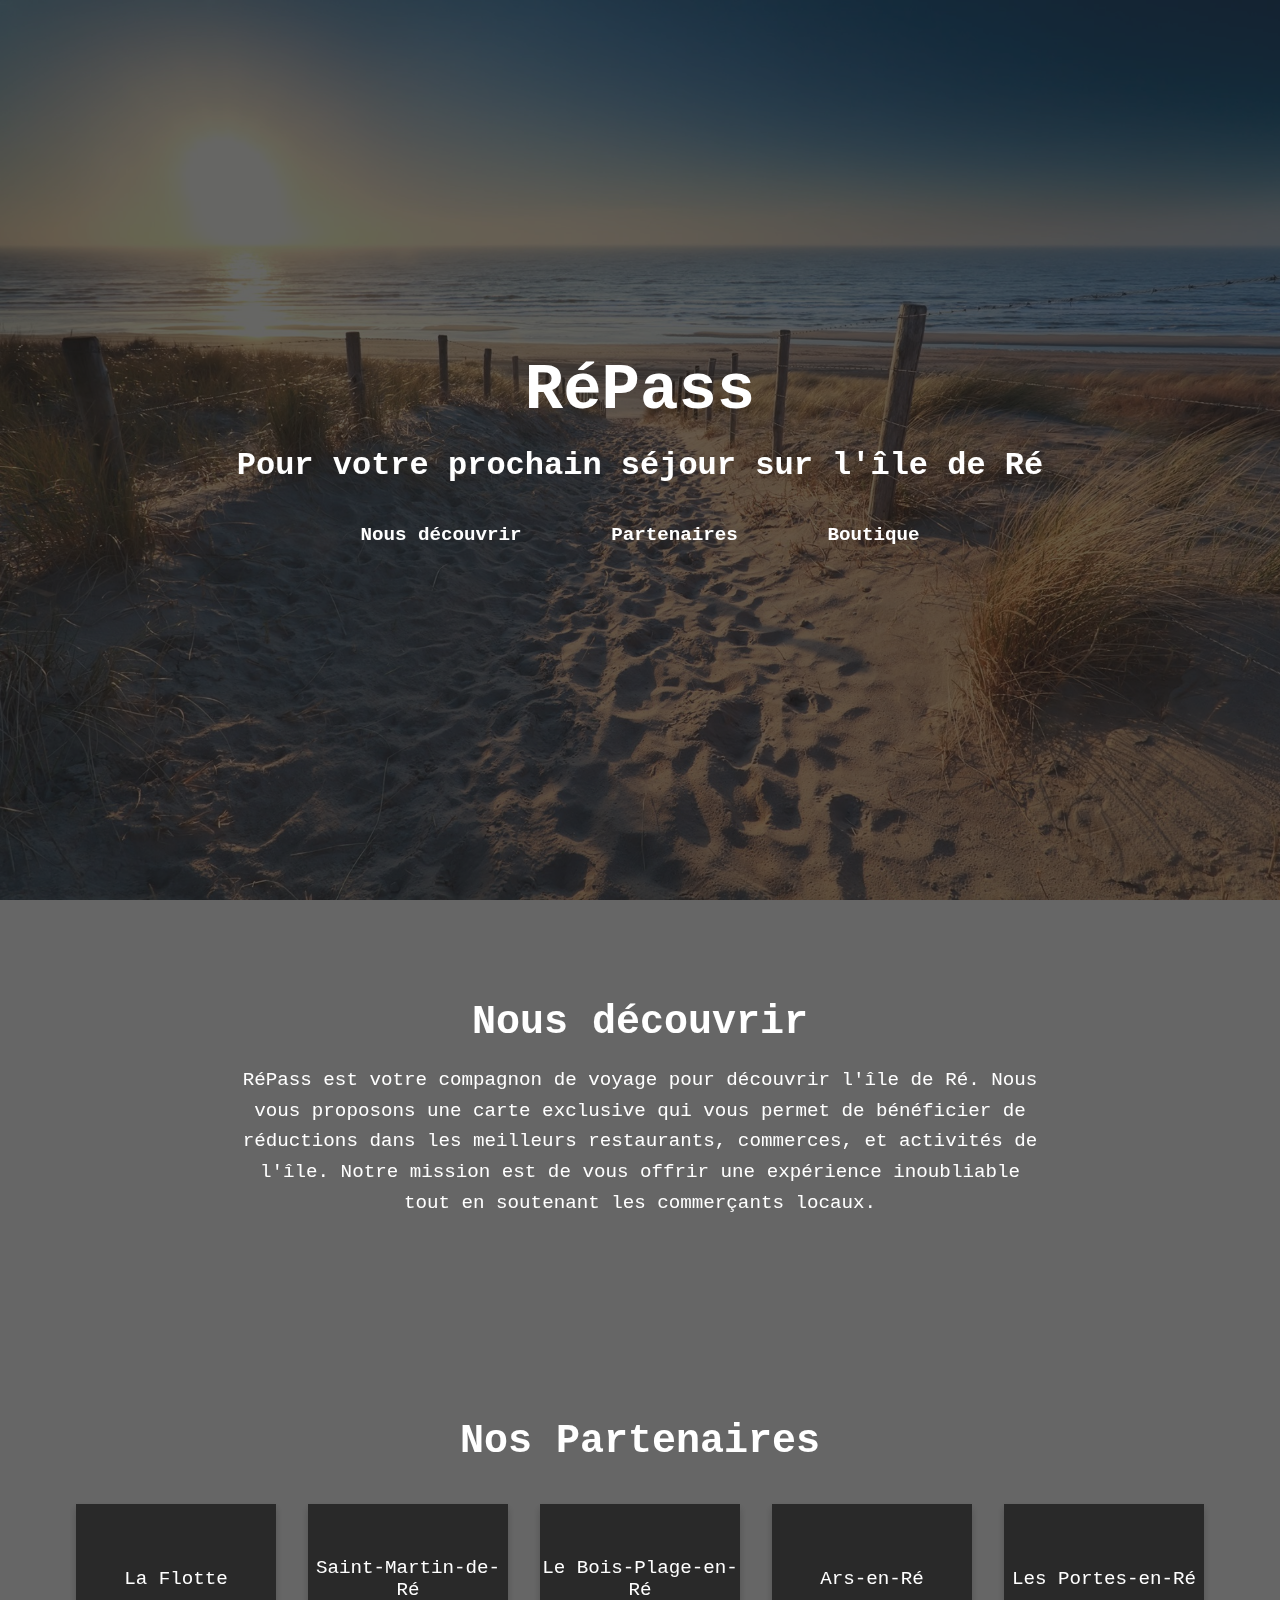
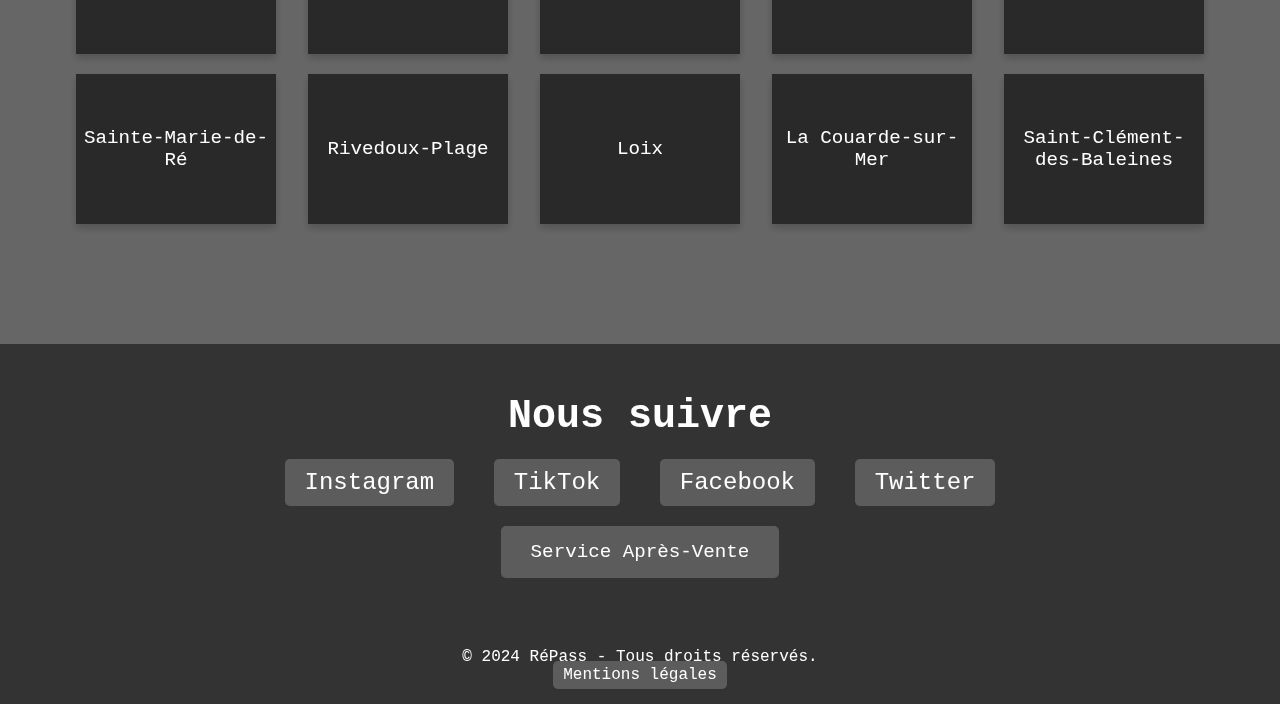
<file: index.html>
<!DOCTYPE html>
<html lang="fr">
<head>
    <meta charset="UTF-8">
    <meta name="viewport" content="width=device-width, initial-scale=1.0">
    <title>RéPass - Votre compagnon pour l'île de Ré</title>

    <style>
        /* Effet de parallax pour toute la page */
        * {
            margin: 0;
            padding: 0;
            box-sizing: border-box;
        }

        body, html {
            height: 100%;
            font-family: 'Courier New', Courier, monospace; /* Application de la police Courier New */
        }

        body {
            scroll-behavior: smooth;
        }

        /* Photo de fond sur toute la page */
        body::before {
            content: "";
            background-image: url('photodacceuil.jpg'); /* Chemin mis à jour pour la photo */
            background-attachment: fixed;
            background-position: center;
            background-repeat: no-repeat;
            background-size: cover;
            position: fixed;
            top: 0;
            left: 0;
            width: 100%;
            height: 100%;
            z-index: -1;
            opacity: 0.8;
        }

        /* Centrage du texte principal */
        .hero-section {
            display: flex;
            flex-direction: column;
            justify-content: center;
            align-items: center;
            text-align: center;
            height: 100vh;
            color: white;
            background-color: rgba(0, 0, 0, 0.6);
            position: relative;
        }

        .hero-section h1 {
            font-size: 4em;
            margin-bottom: 20px;
        }

        .hero-section h2 {
            font-size: 2em;
            margin-bottom: 40px;
        }

        /* Menu de navigation sous les textes principaux */
        .hero-section nav a {
            margin: 0 20px;
            color: white;
            text-decoration: none;
            font-size: 1.2em;
            font-weight: bold;
            padding: 10px 20px;
            border-radius: 5px;
            transition: background-color 0.3s;
        }

        .hero-section nav a:hover {
            background-color: rgba(255, 255, 255, 0.2);
        }

        section {
            padding: 100px 50px;
            text-align: center;
            color: white;
            position: relative;
            z-index: 1;
        }

        #about, #partners {
            padding-top: 100px;
        }

        /* Style de la section Nous découvrir */
        #about {
            background-color: rgba(0, 0, 0, 0.6);
        }

        #about h2 {
            font-size: 2.5em;
            margin-bottom: 20px;
        }

        #about p {
            font-size: 1.2em;
            max-width: 800px;
            margin: 0 auto;
            line-height: 1.6;
        }

        /* Style de la section Partenaires */
        #partners {
            background-color: rgba(0, 0, 0, 0.6);
        }

        #partners h2 {
            font-size: 2.5em;
            margin-bottom: 20px;
        }

        #partners .villages-grid {
            display: grid;
            grid-template-columns: repeat(5, 1fr);
            gap: 20px;
            justify-items: center;
            padding: 20px;
        }

        .village-link {
            display: flex;
            justify-content: center;
            align-items: center;
            width: 100%;
            max-width: 200px;
            height: 150px;
            background-color: rgba(0, 0, 0, 0.6);
            color: white;
            text-align: center;
            font-size: 1.2em;
            text-decoration: none;
            transition: background-color 0.3s, transform 0.3s;
            box-shadow: 0 4px 8px rgba(0, 0, 0, 0.2);
        }

        .village-link:hover {
            background-color: rgba(0, 0, 0, 0.8);
            transform: scale(1.05);
        }

        /* Section Nous suivre */
        .social-section {
            background-color: rgba(0, 0, 0, 0.8);
            color: white;
            padding: 50px;
            text-align: center;
        }

        .social-section h2 {
            font-size: 2.5em;
            margin-bottom: 30px;
        }

        .social-links a {
            margin: 0 15px;
            color: white;
            text-decoration: none;
            font-size: 1.5em;
            padding: 10px 20px;
            border-radius: 5px;
            background-color: rgba(255, 255, 255, 0.2);
            transition: background-color 0.3s, transform 0.3s;
        }

        .social-links a:hover {
            background-color: rgba(255, 255, 255, 0.4);
            transform: scale(1.1);
        }

        /* Bouton Service Après Vente */
        .sav-button {
            display: inline-block;
            margin-top: 30px;
            padding: 15px 30px;
            background-color: rgba(255, 255, 255, 0.2);
            color: white;
            font-size: 1.2em;
            border-radius: 5px;
            text-decoration: none;
            transition: background-color 0.3s, transform 0.3s;
        }

        .sav-button:hover {
            background-color: rgba(255, 255, 255, 0.4);
            transform: scale(1.05);
        }

        /* Amélioration du footer */
        footer {
            background-color: rgba(0, 0, 0, 0.8);
            padding: 20px;
            text-align: center;
            color: white;
        }

        footer a {
            color: white;
            text-decoration: none;
            padding: 5px 10px;
            border-radius: 5px;
            background-color: rgba(255, 255, 255, 0.2);
            transition: background-color 0.3s;
        }

        footer a:hover {
            background-color: rgba(255, 255, 255, 0.4);
        }

        /* Mobile responsive */
        @media (max-width: 768px) {
            .hero-section h1 {
                font-size: 3em;
            }

            .hero-section h2 {
                font-size: 1.5em;
            }

            .hero-section nav a {
                font-size: 1em;
            }

            .villages-grid {
                grid-template-columns: repeat(2, 1fr);
            }

            .social-links a {
                font-size: 1.2em;
            }
        }
    </style>
</head>
<body>

    <!-- Section principale avec le texte centré -->
    <div class="hero-section">
        <h1>RéPass</h1>
        <h2>Pour votre prochain séjour sur l'île de Ré</h2>
        <nav>
            <a href="#about">Nous découvrir</a>
            <a href="#partners">Partenaires</a>
            <a href="boutique.html">Boutique</a>
        </nav>
    </div>

    <!-- Section Nous découvrir -->
    <section id="about">
        <h2>Nous découvrir</h2>
        <p>RéPass est votre compagnon de voyage pour découvrir l'île de Ré. Nous vous proposons une carte exclusive qui vous permet de bénéficier de réductions dans les meilleurs restaurants, commerces, et activités de l'île. Notre mission est de vous offrir une expérience inoubliable tout en soutenant les commerçants locaux.</p>
    </section>

    <!-- Section Partenaires -->
    <section id="partners">
        <h2>Nos Partenaires</h2>
        <div class="villages-grid">
            <a href="partenaires.html" class="village-link">La Flotte</a>
            <a href="partenaires.html" class="village-link">Saint-Martin-de-Ré</a>
            <a href="partenaires.html" class="village-link">Le Bois-Plage-en-Ré</a>
            <a href="partenaires.html" class="village-link">Ars-en-Ré</a>
            <a href="partenaires.html" class="village-link">Les Portes-en-Ré</a>
            <a href="partenaires.html" class="village-link">Sainte-Marie-de-Ré</a>
            <a href="partenaires.html" class="village-link">Rivedoux-Plage</a>
            <a href="partenaires.html" class="village-link">Loix</a>
            <a href="partenaires.html" class="village-link">La Couarde-sur-Mer</a>
            <a href="partenaires.html" class="village-link">Saint-Clément-des-Baleines</a>
        </div>
    </section>

    <!-- Section Nous suivre -->
    <section class="social-section">
        <h2>Nous suivre</h2>
        <div class="social-links">
            <a href="https://www.instagram.com" target="_blank">Instagram</a>
            <a href="https://www.tiktok.com" target="_blank">TikTok</a>
            <a href="https://www.facebook.com" target="_blank">Facebook</a>
            <a href="https://www.twitter.com" target="_blank">Twitter</a>
        </div>

        <a href="service-apres-vente.html" class="sav-button">Service Après-Vente</a>
    </section>

    <!-- Pied de page -->
    <footer>
        <p>© 2024 RéPass - Tous droits réservés.</p>
        <a href="mentionslegales.html">Mentions légales</a>
    </footer>

</body>
</html>
</file>
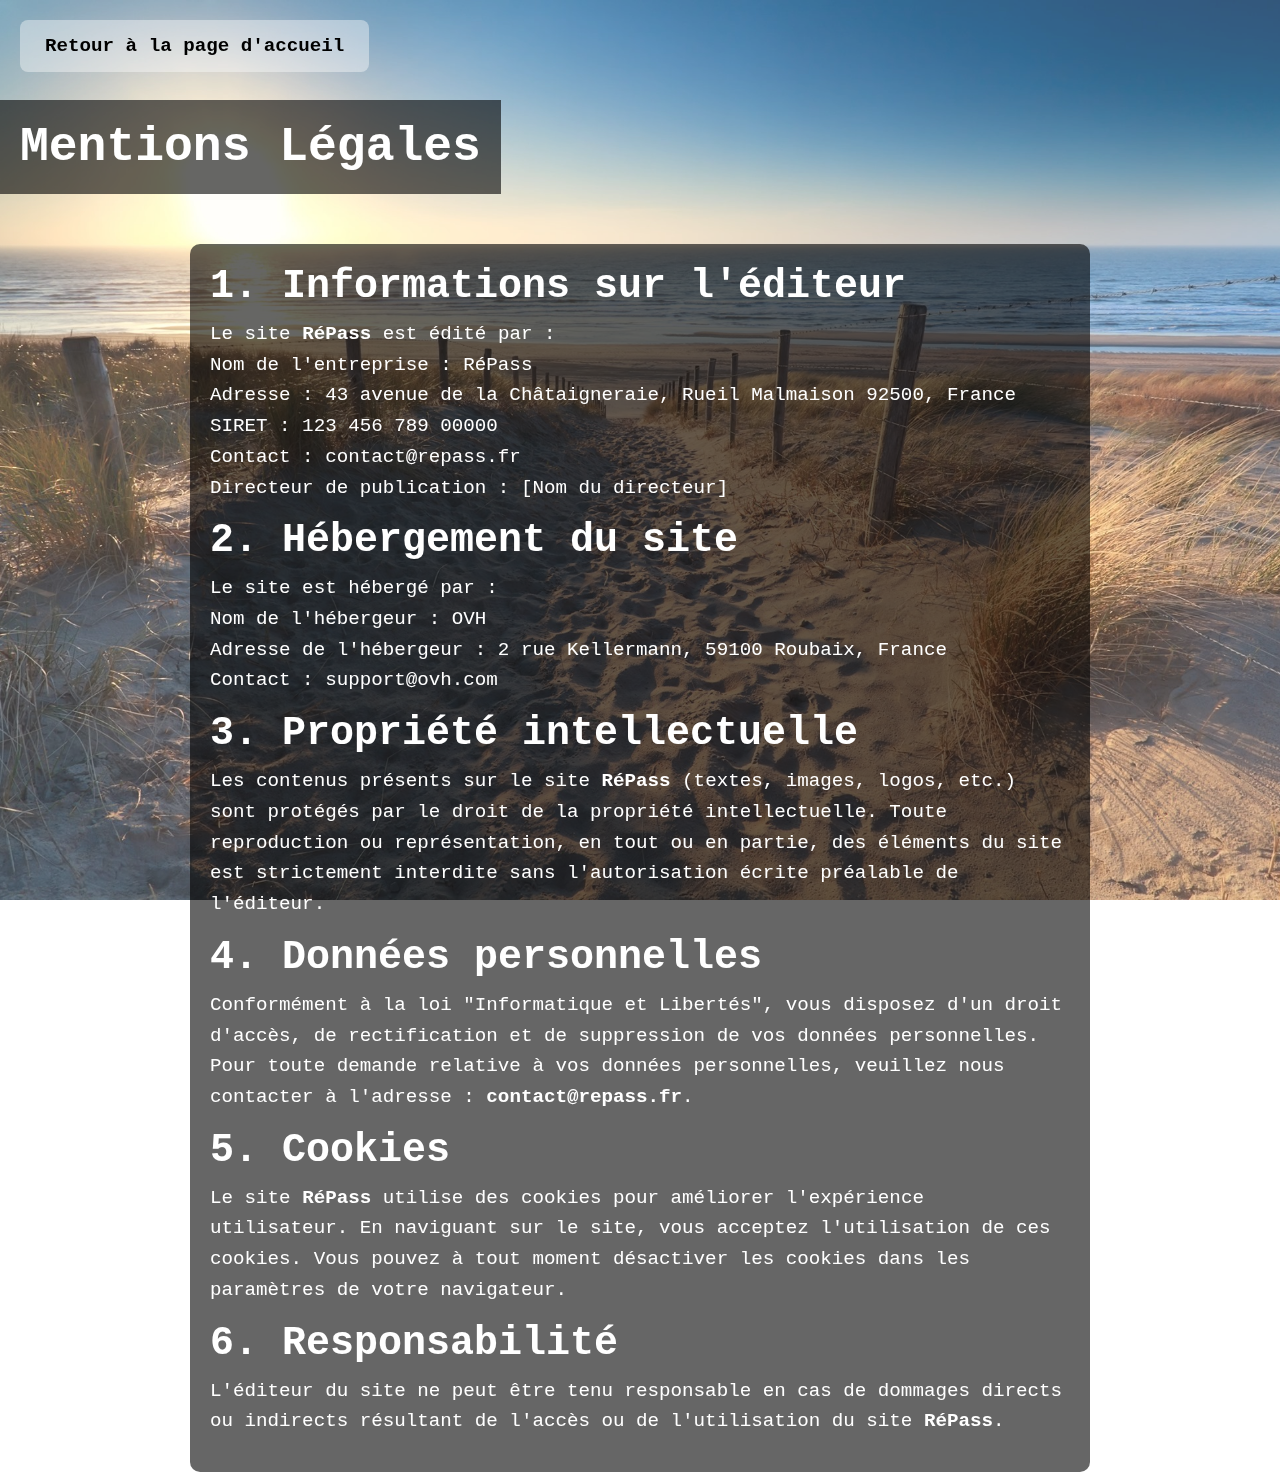
<file: mentionslegales.html>
<!DOCTYPE html>
<html lang="fr">
<head>
    <meta charset="UTF-8">
    <meta name="viewport" content="width=device-width, initial-scale=1.0">
    <title>Mentions Légales - RéPass</title>

    <style>
        /* Effet de parallax et police Courier New */
        * {
            margin: 0;
            padding: 0;
            box-sizing: border-box;
        }

        body, html {
            height: 100%;
            font-family: 'Courier New', Courier, monospace;
        }

        body {
            scroll-behavior: smooth;
        }

        /* Photo de fond sur toute la page */
        body::before {
            content: "";
            background-image: url('photodacceuil.jpg'); /* Remplacer par l'URL de l'image */
            background-attachment: fixed;
            background-position: center;
            background-repeat: no-repeat;
            background-size: cover;
            position: fixed;
            top: 0;
            left: 0;
            width: 100%;
            height: 100%;
            z-index: -1;
            opacity: 0.8;
        }

        /* Bouton retour à la page d'accueil */
        .back-button {
            position: absolute;
            top: 20px;
            left: 20px;
            padding: 15px 25px;
            background-color: rgba(255, 255, 255, 0.4);
            color: black;
            font-size: 1.2em;
            border-radius: 8px;
            text-decoration: none;
            transition: background-color 0.3s, transform 0.3s;
            font-weight: bold;
        }

        .back-button:hover {
            background-color: rgba(255, 255, 255, 0.6);
            transform: scale(1.05);
        }

        /* Titre principal centré */
        .legal-title {
            text-align: center;
            color: white;
            margin-top: 100px;
            font-size: 3em;
            background-color: rgba(0, 0, 0, 0.6);
            padding: 20px;
            display: inline-block;
        }

        /* Style de la section des mentions légales */
        .legal-section {
            margin: 50px auto;
            max-width: 900px;
            background-color: rgba(0, 0, 0, 0.6);
            color: white;
            padding: 20px;
            border-radius: 10px;
        }

        .legal-section h2 {
            font-size: 2.5em;
            margin-bottom: 10px;
        }

        .legal-section p {
            font-size: 1.2em;
            line-height: 1.6;
            margin-bottom: 15px;
        }

        /* Mobile responsive */
        @media (max-width: 768px) {
            .legal-title {
                font-size: 2em;
            }

            .legal-section h2 {
                font-size: 2em;
            }

            .back-button {
                font-size: 1em;
            }
        }
    </style>
</head>
<body>

    <!-- Bouton Retour à la page d'accueil -->
    <a href="index.html" class="back-button">Retour à la page d'accueil</a>

    <!-- Titre principal -->
    <h1 class="legal-title">Mentions Légales</h1>

    <!-- Section des mentions légales -->
    <section class="legal-section">
        <h2>1. Informations sur l'éditeur</h2>
        <p>Le site <strong>RéPass</strong> est édité par :<br>
        Nom de l'entreprise : RéPass<br>
        Adresse : 43 avenue de la Châtaigneraie, Rueil Malmaison 92500, France<br>
        SIRET : 123 456 789 00000<br>
        Contact : contact@repass.fr<br>
        Directeur de publication : [Nom du directeur]</p>

        <h2>2. Hébergement du site</h2>
        <p>Le site est hébergé par :<br>
        Nom de l'hébergeur : OVH<br>
        Adresse de l'hébergeur : 2 rue Kellermann, 59100 Roubaix, France<br>
        Contact : support@ovh.com</p>

        <h2>3. Propriété intellectuelle</h2>
        <p>Les contenus présents sur le site <strong>RéPass</strong> (textes, images, logos, etc.) sont protégés par le droit de la propriété intellectuelle. Toute reproduction ou représentation, en tout ou en partie, des éléments du site est strictement interdite sans l'autorisation écrite préalable de l'éditeur.</p>

        <h2>4. Données personnelles</h2>
        <p>Conformément à la loi "Informatique et Libertés", vous disposez d'un droit d'accès, de rectification et de suppression de vos données personnelles. Pour toute demande relative à vos données personnelles, veuillez nous contacter à l'adresse : <strong>contact@repass.fr</strong>.</p>

        <h2>5. Cookies</h2>
        <p>Le site <strong>RéPass</strong> utilise des cookies pour améliorer l'expérience utilisateur. En naviguant sur le site, vous acceptez l'utilisation de ces cookies. Vous pouvez à tout moment désactiver les cookies dans les paramètres de votre navigateur.</p>

        <h2>6. Responsabilité</h2>
        <p>L'éditeur du site ne peut être tenu responsable en cas de dommages directs ou indirects résultant de l'accès ou de l'utilisation du site <strong>RéPass</strong>.</p>

    </section>

</body>
</html>
</file>
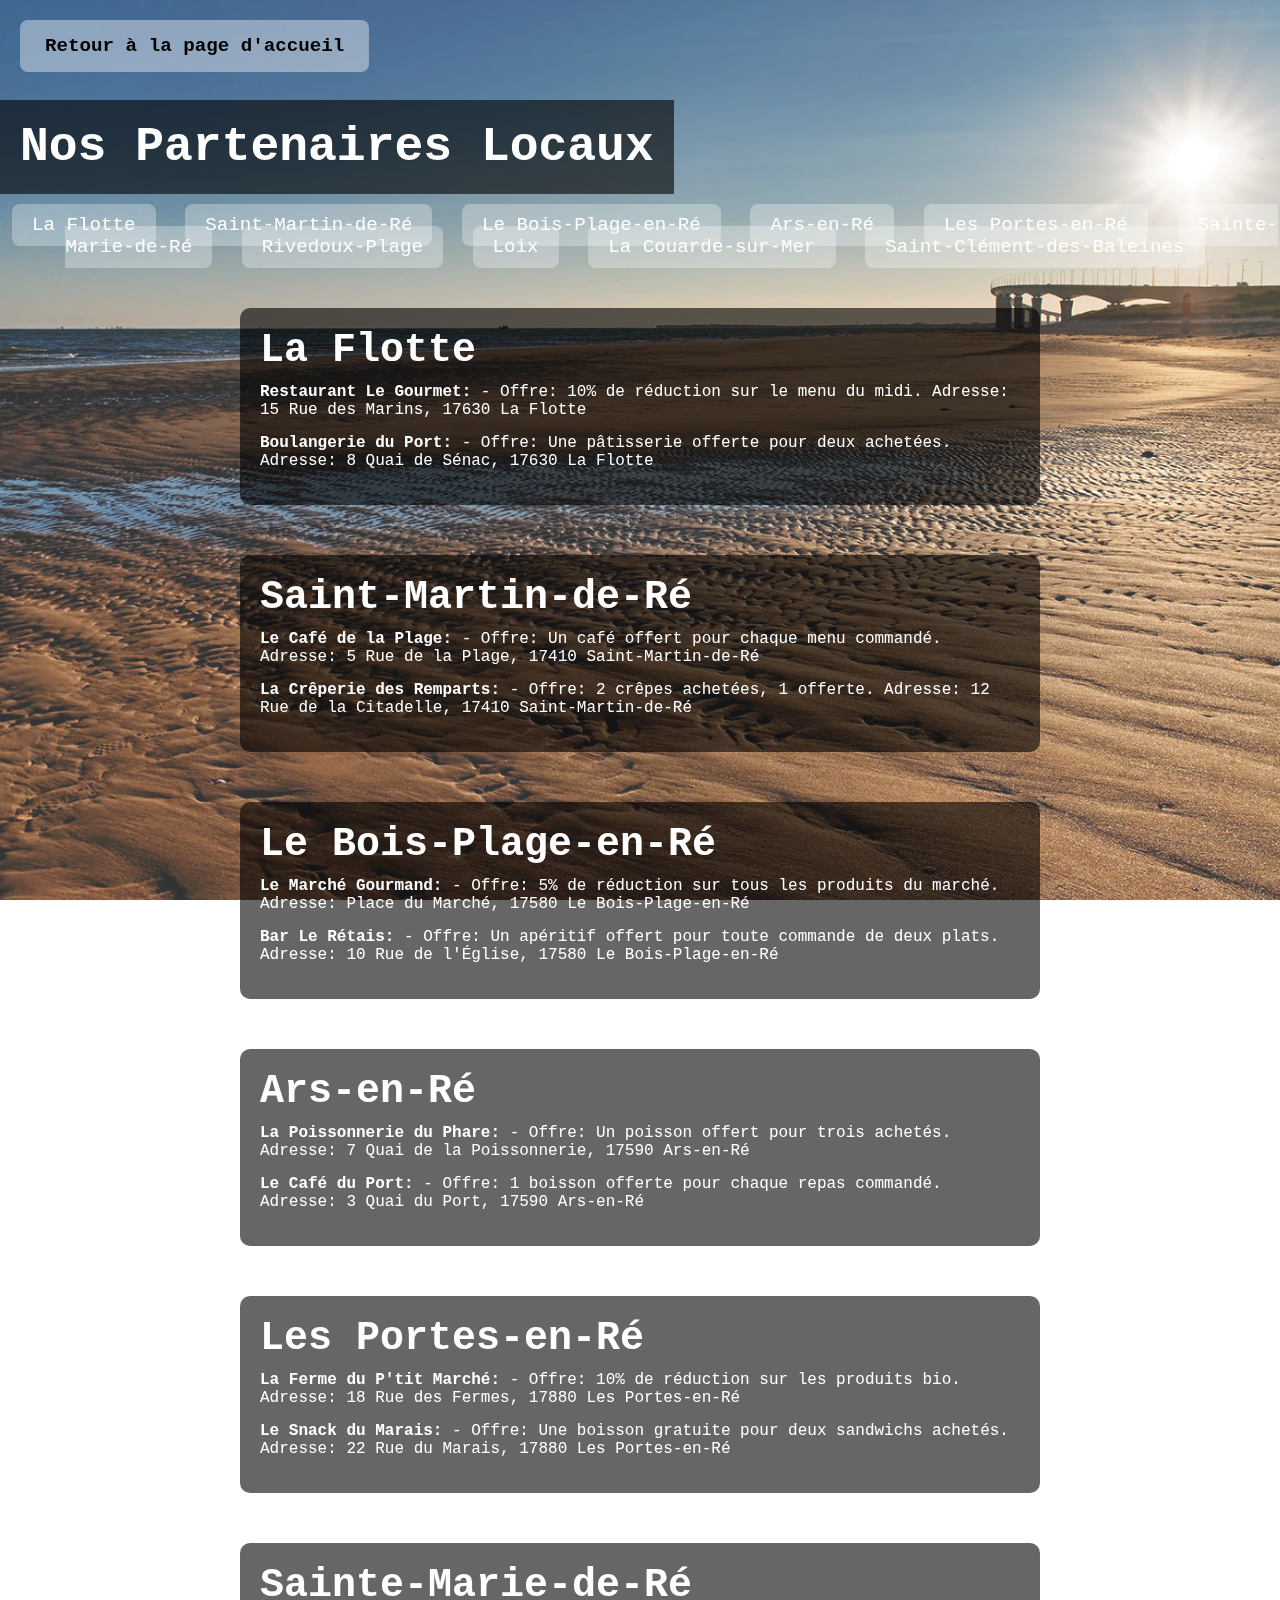
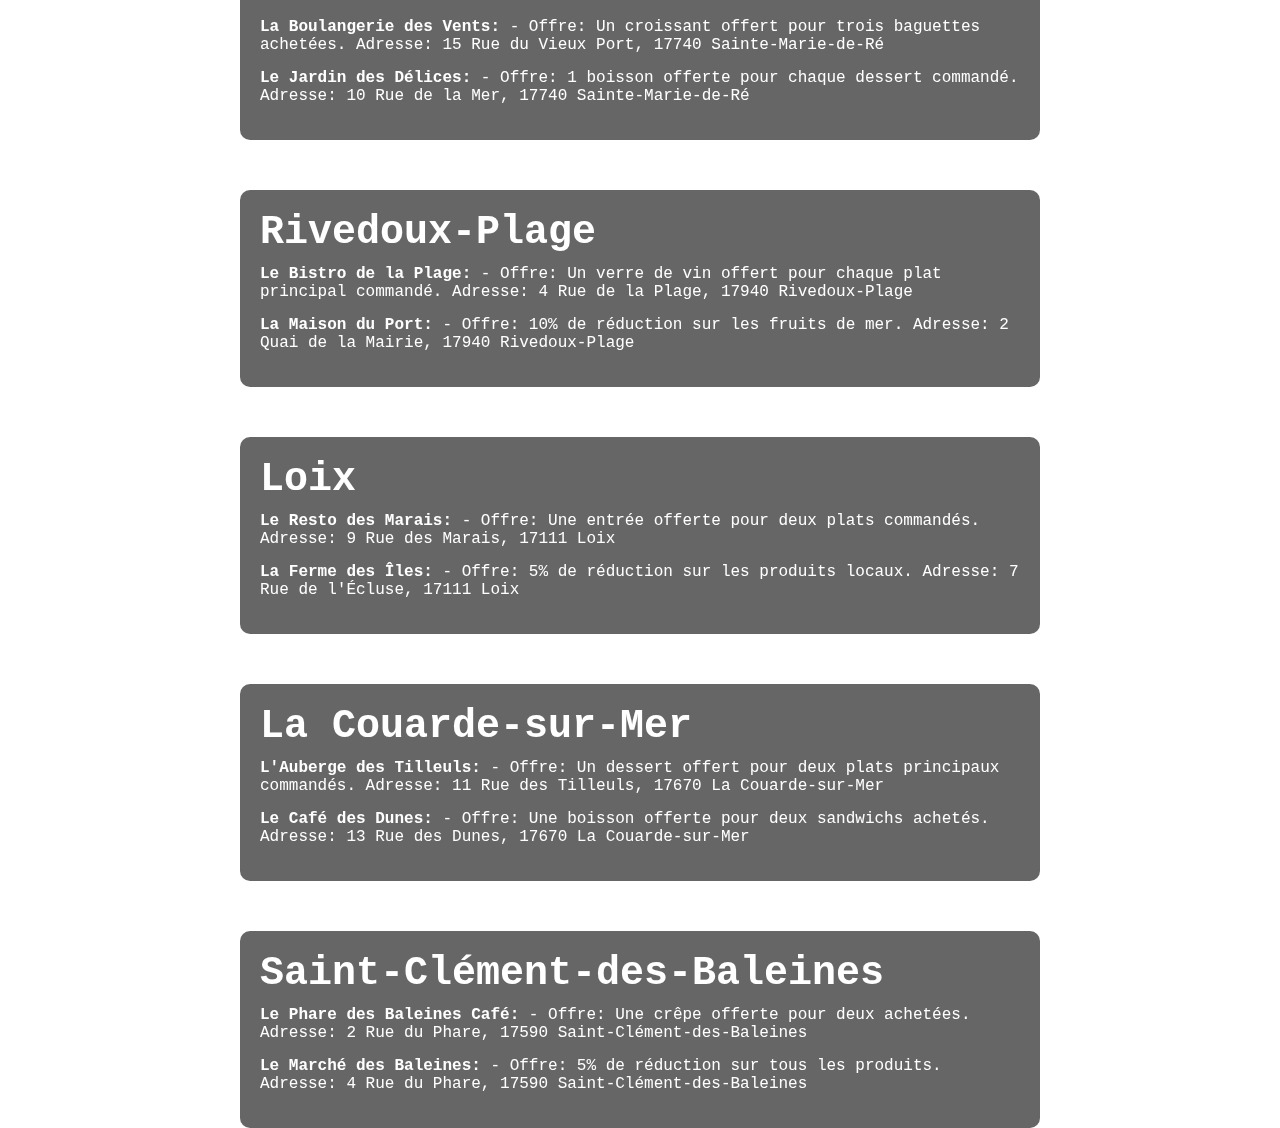
<file: partenaires.html>
<!DOCTYPE html>
<html lang="fr">
<head>
    <meta charset="UTF-8">
    <meta name="viewport" content="width=device-width, initial-scale=1.0">
    <title>Nos Partenaires Locaux - RéPass</title>

    <style>
        /* Effet de parallax et police Courier New */
        * {
            margin: 0;
            padding: 0;
            box-sizing: border-box;
        }

        body, html {
            height: 100%;
            font-family: 'Courier New', Courier, monospace;
        }

        body {
            scroll-behavior: smooth;
        }

        /* Photo de fond sur toute la page */
        body::before {
            content: "";
            background-image: url('photopartenaires.jpg');
            background-attachment: fixed;
            background-position: center;
            background-repeat: no-repeat;
            background-size: cover;
            position: fixed;
            top: 0;
            left: 0;
            width: 100%;
            height: 100%;
            z-index: -1;
            opacity: 0.8;
        }

        /* Bouton retour à la page d'accueil plus visible */
        .back-button {
            position: absolute;
            top: 20px;
            left: 20px;
            padding: 15px 25px;
            background-color: rgba(255, 255, 255, 0.4);
            color: black;
            font-size: 1.2em;
            border-radius: 8px;
            text-decoration: none;
            transition: background-color 0.3s, transform 0.3s;
            font-weight: bold;
        }

        .back-button:hover {
            background-color: rgba(255, 255, 255, 0.6);
            transform: scale(1.05);
        }

        /* Titre principal centré */
        .partners-title {
            text-align: center;
            color: white;
            margin-top: 100px;
            font-size: 3em;
            background-color: rgba(0, 0, 0, 0.6);
            padding: 20px;
            display: inline-block;
        }

        /* Boutons de navigation pour chaque village */
        .village-buttons {
            text-align: center;
            margin-top: 20px;
        }

        .village-buttons a {
            margin: 0 10px;
            padding: 10px 20px;
            background-color: rgba(255, 255, 255, 0.3);
            color: white;
            text-decoration: none;
            border-radius: 8px;
            transition: background-color 0.3s, transform 0.3s;
            font-size: 1.2em;
        }

        .village-buttons a:hover {
            background-color: rgba(255, 255, 255, 0.5);
            transform: scale(1.05);
        }

        /* Style des sections pour chaque village */
        .village-section {
            margin: 50px auto;
            max-width: 800px;
            background-color: rgba(0, 0, 0, 0.6);
            color: white;
            padding: 20px;
            border-radius: 10px;
        }

        .village-section h2 {
            font-size: 2.5em;
            margin-bottom: 10px;
        }

        .village-section ul {
            list-style: none;
            padding-left: 0;
        }

        .village-section li {
            margin-bottom: 15px;
        }

        .village-section li span {
            font-weight: bold;
        }

        /* Mobile responsive */
        @media (max-width: 768px) {
            .partners-title {
                font-size: 2em;
            }

            .village-section h2 {
                font-size: 2em;
            }

            .village-buttons a {
                font-size: 1em;
            }

            .back-button {
                font-size: 1em;
            }
        }
    </style>
</head>
<body>

    <!-- Bouton Retour à la page d'accueil -->
    <a href="index.html" class="back-button">Retour à la page d'accueil</a>

    <!-- Titre principal et boutons de navigation -->
    <h1 class="partners-title">Nos Partenaires Locaux</h1>

    <div class="village-buttons">
        <a href="#la-flotte">La Flotte</a>
        <a href="#saint-martin">Saint-Martin-de-Ré</a>
        <a href="#le-bois-plage">Le Bois-Plage-en-Ré</a>
        <a href="#ars-en-re">Ars-en-Ré</a>
        <a href="#les-portes-en-re">Les Portes-en-Ré</a>
        <a href="#sainte-marie">Sainte-Marie-de-Ré</a>
        <a href="#rivedoux">Rivedoux-Plage</a>
        <a href="#loix">Loix</a>
        <a href="#la-couarde">La Couarde-sur-Mer</a>
        <a href="#saint-clement">Saint-Clément-des-Baleines</a>
    </div>

    <!-- Section La Flotte -->
    <section class="village-section" id="la-flotte">
        <h2>La Flotte</h2>
        <ul>
            <li><span>Restaurant Le Gourmet:</span> - Offre: 10% de réduction sur le menu du midi. Adresse: 15 Rue des Marins, 17630 La Flotte</li>
            <li><span>Boulangerie du Port:</span> - Offre: Une pâtisserie offerte pour deux achetées. Adresse: 8 Quai de Sénac, 17630 La Flotte</li>
        </ul>
    </section>

    <!-- Section Saint-Martin-de-Ré -->
    <section class="village-section" id="saint-martin">
        <h2>Saint-Martin-de-Ré</h2>
        <ul>
            <li><span>Le Café de la Plage:</span> - Offre: Un café offert pour chaque menu commandé. Adresse: 5 Rue de la Plage, 17410 Saint-Martin-de-Ré</li>
            <li><span>La Crêperie des Remparts:</span> - Offre: 2 crêpes achetées, 1 offerte. Adresse: 12 Rue de la Citadelle, 17410 Saint-Martin-de-Ré</li>
        </ul>
    </section>

    <!-- Section Le Bois-Plage-en-Ré -->
    <section class="village-section" id="le-bois-plage">
        <h2>Le Bois-Plage-en-Ré</h2>
        <ul>
            <li><span>Le Marché Gourmand:</span> - Offre: 5% de réduction sur tous les produits du marché. Adresse: Place du Marché, 17580 Le Bois-Plage-en-Ré</li>
            <li><span>Bar Le Rétais:</span> - Offre: Un apéritif offert pour toute commande de deux plats. Adresse: 10 Rue de l'Église, 17580 Le Bois-Plage-en-Ré</li>
        </ul>
    </section>

    <!-- Section Ars-en-Ré -->
    <section class="village-section" id="ars-en-re">
        <h2>Ars-en-Ré</h2>
        <ul>
            <li><span>La Poissonnerie du Phare:</span> - Offre: Un poisson offert pour trois achetés. Adresse: 7 Quai de la Poissonnerie, 17590 Ars-en-Ré</li>
            <li><span>Le Café du Port:</span> - Offre: 1 boisson offerte pour chaque repas commandé. Adresse: 3 Quai du Port, 17590 Ars-en-Ré</li>
        </ul>
    </section>

    <!-- Section Les Portes-en-Ré -->
    <section class="village-section" id="les-portes-en-re">
        <h2>Les Portes-en-Ré</h2>
        <ul>
            <li><span>La Ferme du P'tit Marché:</span> - Offre: 10% de réduction sur les produits bio. Adresse: 18 Rue des Fermes, 17880 Les Portes-en-Ré</li>
            <li><span>Le Snack du Marais:</span> - Offre: Une boisson gratuite pour deux sandwichs achetés. Adresse: 22 Rue du Marais, 17880 Les Portes-en-Ré</li>
        </ul>
    </section>

    <!-- Section Sainte-Marie-de-Ré -->
    <section class="village-section" id="sainte-marie">
        <h2>Sainte-Marie-de-Ré</h2>
        <ul>
            <li><span>La Boulangerie des Vents:</span> - Offre: Un croissant offert pour trois baguettes achetées. Adresse: 15 Rue du Vieux Port, 17740 Sainte-Marie-de-Ré</li>
            <li><span>Le Jardin des Délices:</span> - Offre: 1 boisson offerte pour chaque dessert commandé. Adresse: 10 Rue de la Mer, 17740 Sainte-Marie-de-Ré</li>
        </ul>
    </section>

    <!-- Section Rivedoux-Plage -->
    <section class="village-section" id="rivedoux">
        <h2>Rivedoux-Plage</h2>
        <ul>
            <li><span>Le Bistro de la Plage:</span> - Offre: Un verre de vin offert pour chaque plat principal commandé. Adresse: 4 Rue de la Plage, 17940 Rivedoux-Plage</li>
            <li><span>La Maison du Port:</span> - Offre: 10% de réduction sur les fruits de mer. Adresse: 2 Quai de la Mairie, 17940 Rivedoux-Plage</li>
        </ul>
    </section>

    <!-- Section Loix -->
    <section class="village-section" id="loix">
        <h2>Loix</h2>
        <ul>
            <li><span>Le Resto des Marais:</span> - Offre: Une entrée offerte pour deux plats commandés. Adresse: 9 Rue des Marais, 17111 Loix</li>
            <li><span>La Ferme des Îles:</span> - Offre: 5% de réduction sur les produits locaux. Adresse: 7 Rue de l'Écluse, 17111 Loix</li>
        </ul>
    </section>

    <!-- Section La Couarde-sur-Mer -->
    <section class="village-section" id="la-couarde">
        <h2>La Couarde-sur-Mer</h2>
        <ul>
            <li><span>L'Auberge des Tilleuls:</span> - Offre: Un dessert offert pour deux plats principaux commandés. Adresse: 11 Rue des Tilleuls, 17670 La Couarde-sur-Mer</li>
            <li><span>Le Café des Dunes:</span> - Offre: Une boisson offerte pour deux sandwichs achetés. Adresse: 13 Rue des Dunes, 17670 La Couarde-sur-Mer</li>
        </ul>
    </section>

    <!-- Section Saint-Clément-des-Baleines -->
    <section class="village-section" id="saint-clement">
        <h2>Saint-Clément-des-Baleines</h2>
        <ul>
            <li><span>Le Phare des Baleines Café:</span> - Offre: Une crêpe offerte pour deux achetées. Adresse: 2 Rue du Phare, 17590 Saint-Clément-des-Baleines</li>
            <li><span>Le Marché des Baleines:</span> - Offre: 5% de réduction sur tous les produits. Adresse: 4 Rue du Phare, 17590 Saint-Clément-des-Baleines</li>
        </ul>
    </section>

</body>
</html>
</file>
